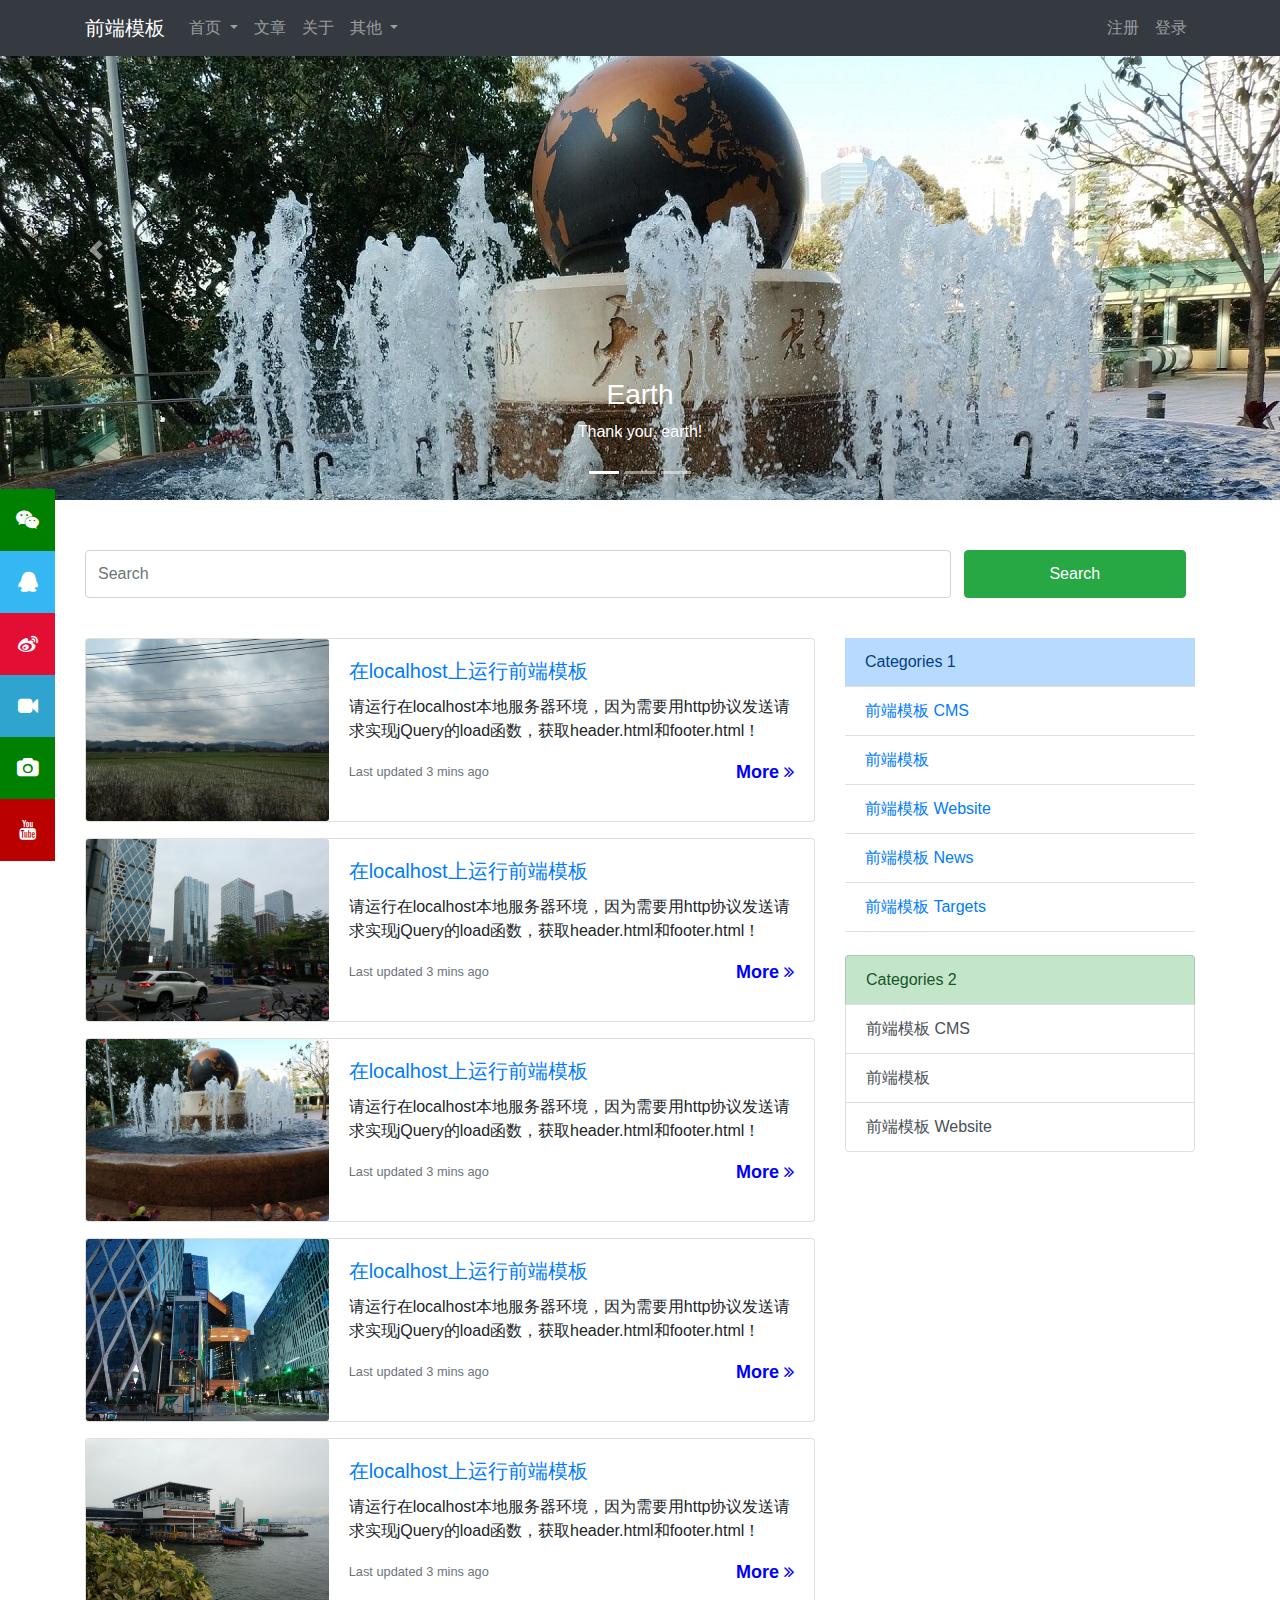
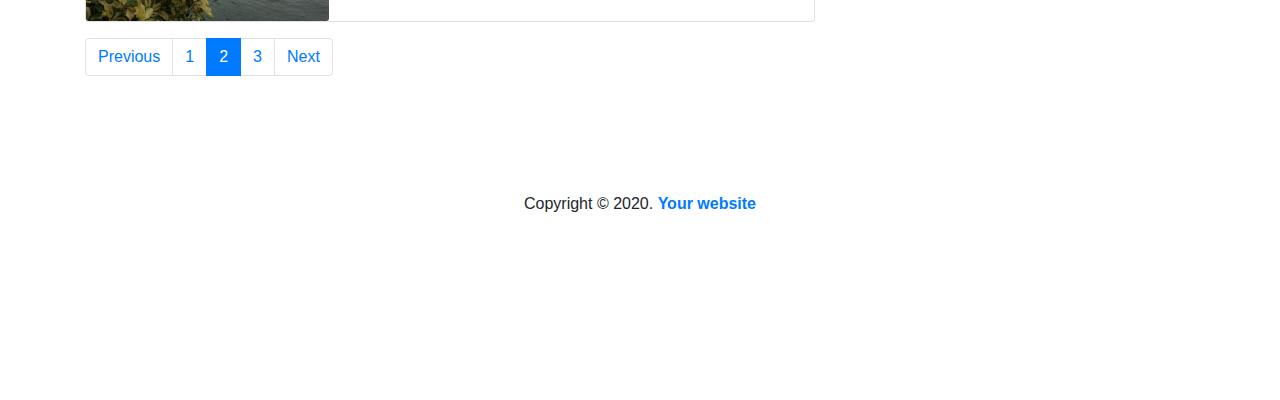
<file: index.html>
<!DOCTYPE html>
<html lang="en">
<head>
  <title>前端模板</title>
  <meta charset="utf-8">
  <meta name="viewport" content="width=device-width, initial-scale=1">
  <link rel="stylesheet" href="resources/css/bootstrap.css">
  <link rel="stylesheet" href="https://cdnjs.cloudflare.com/ajax/libs/font-awesome/4.7.0/css/font-awesome.min.css">
  <link rel="stylesheet" href="resources/css/style.css">
  <link rel="stylesheet" href="resources/css/style_icon.css">
  <script src="resources/js/jquery-3.5.1.js"></script>
  <script src="resources/js/popper.min.js"></script>
  <script src="resources/js/bootstrap.js"></script>
  <script src="resources/js/script.js"></script>
</head>
<body>

<div id="header"></div>

<section id="slider">
  <div id="slider1" class="carousel slide" data-ride="carousel">
    <ul class="carousel-indicators">
      <li data-target="#slider1" data-slide-to="0" class="active"></li>
      <li data-target="#slider1" data-slide-to="1"></li>
      <li data-target="#slider1" data-slide-to="2"></li>
    </ul>
    <div class="carousel-inner">
      <div class="carousel-item active">
        <img src="resources/images/image1.jpg" alt="Los Angeles" width="1100" height="500">
        <div class="carousel-caption">
          <h3>Earth</h3>
          <p>Thank you, earth!</p>
        </div>   
      </div>
      <div class="carousel-item">
        <img src="resources/images/image2.jpg" alt="Chicago" width="1100" height="500">
        <div class="carousel-caption">
          <h3>China</h3>
          <p>Thank you, China!</p>
        </div>   
      </div>
      <div class="carousel-item">
        <img src="resources/images/image3.jpg" alt="New York" width="1100" height="500">
        <div class="carousel-caption">
          <h3>Nature</h3>
          <p>Thank you, nature!</p>
        </div>   
      </div>
    </div>
    <a class="carousel-control-prev" href="#slider1" data-slide="prev">
      <span class="carousel-control-prev-icon"></span>
    </a>
    <a class="carousel-control-next" href="#slider1" data-slide="next">
      <span class="carousel-control-next-icon"></span>
    </a>
  </div>
</section>

<div class="space-box-50"></div>

<section id="post-list">
  <div class="container">
  
    <div class="row">
      <div class="col-lg-12">
        <form class="form-inline" action="#">
          <input class="form-control mr-sm-2 search_form_input search_main" type="text" placeholder="Search">
          <button class="btn btn-success search_main_submit" type="submit">Search</button>
        </form>
      </div>
    </div>

    <div class="space-box-40"></div>

    <div class="row">
      
      <!-- post-list start -->
      <div class="col-xs-12 col-sm-8 col-md-8">

        <div class="card mb-3">
          <div class="row no-gutters">
            <div class="col-md-4">
              <a href="pages/post.html"><img src="resources/images/image3.jpg" class="card-img" alt="..."></a>
            </div>
            <div class="col-md-8">
              <div class="card-body">
                <h5 class="card-title"><a href="pages/post.html">在localhost上运行前端模板</a></h5>
                <p class="card-text">请运行在localhost本地服务器环境，因为需要用http协议发送请求实现jQuery的load函数，获取header.html和footer.html！</p>
                <p class="card-text">
                  <small class="text-muted">Last updated 3 mins ago</small>
                  <a href="pages/post.html"><span class="post-more">More <i class="fa fa-angle-double-right"></i></span></a>
                </p>
              </div>
            </div>
          </div>
        </div>

        <div class="card mb-3">
          <div class="row no-gutters">
            <div class="col-md-4">
              <a href="pages/post.html"><img src="resources/images/image2.jpg" class="card-img" alt="..."></a>
            </div>
            <div class="col-md-8">
              <div class="card-body">
                <h5 class="card-title"><a href="pages/post.html">在localhost上运行前端模板</a></h5>
                <p class="card-text">请运行在localhost本地服务器环境，因为需要用http协议发送请求实现jQuery的load函数，获取header.html和footer.html！</p>
                <p class="card-text">
                  <small class="text-muted">Last updated 3 mins ago</small>
                  <a href="pages/post.html"><span class="post-more">More <i class="fa fa-angle-double-right"></i></span></a>
                </p>
              </div>
            </div>
          </div>
        </div>

        <div class="card mb-3">
          <div class="row no-gutters">
            <div class="col-md-4">
              <a href="pages/post.html"><img src="resources/images/image1.jpg" class="card-img" alt="..."></a>
            </div>
            <div class="col-md-8">
              <div class="card-body">
                <h5 class="card-title"><a href="pages/post.html">在localhost上运行前端模板</a></h5>
                <p class="card-text">请运行在localhost本地服务器环境，因为需要用http协议发送请求实现jQuery的load函数，获取header.html和footer.html！</p>
                <p class="card-text">
                  <small class="text-muted">Last updated 3 mins ago</small>
                  <a href="pages/post.html"><span class="post-more">More <i class="fa fa-angle-double-right"></i></span></a>
                </p>
              </div>
            </div>
          </div>
        </div>

        <div class="card mb-3">
          <div class="row no-gutters">
            <div class="col-md-4">
              <a href="pages/post.html"><img src="resources/images/image4.jpg" class="card-img" alt="..."></a>
            </div>
            <div class="col-md-8">
              <div class="card-body">
                <h5 class="card-title"><a href="pages/post.html">在localhost上运行前端模板</a></h5>
                <p class="card-text">请运行在localhost本地服务器环境，因为需要用http协议发送请求实现jQuery的load函数，获取header.html和footer.html！</p>
                <p class="card-text">
                  <small class="text-muted">Last updated 3 mins ago</small>
                  <a href="pages/post.html"><span class="post-more">More <i class="fa fa-angle-double-right"></i></span></a>
                </p>
              </div>
            </div>
          </div>
        </div>

        <div class="card mb-3">
          <div class="row no-gutters">
            <div class="col-md-4">
              <a href="pages/post.html"><img src="resources/images/image5.jpg" class="card-img" alt="..."></a>
            </div>
            <div class="col-md-8">
              <div class="card-body">
                <h5 class="card-title"><a href="pages/post.html">在localhost上运行前端模板</a></h5>
                <p class="card-text">请运行在localhost本地服务器环境，因为需要用http协议发送请求实现jQuery的load函数，获取header.html和footer.html！</p>
                <p class="card-text">
                  <small class="text-muted">Last updated 3 mins ago</small>
                  <a href="pages/post.html"><span class="post-more">More <i class="fa fa-angle-double-right"></i></span></a>
                </p>
              </div>
            </div>
          </div>
        </div>

        <div id="pagination">
          <ul class="pagination">
            <li class="page-item"><a class="page-link" href="#">Previous</a></li>
            <li class="page-item"><a class="page-link" href="#">1</a></li>
            <li class="page-item active"><a class="page-link" href="#">2</a></li>
            <li class="page-item"><a class="page-link" href="#">3</a></li>
            <li class="page-item"><a class="page-link" href="#">Next</a></li>
          </ul>
        </div>

      </div>
      <!-- post-list end -->
    
      <!-- sidebar start -->
      <div class="col-xs-12 col-sm-4 col-md-4">

        <ul class="list-group  list-group-flush">
          <li class="list-group-item list-group-item-primary">Categories 1</li>
          <li class="list-group-item"><a href="pages/post.html">前端模板 CMS</a></li>
          <li class="list-group-item"><a href="pages/post.html">前端模板</a></li>
          <li class="list-group-item"><a href="pages/post.html">前端模板 Website</a></li>
          <li class="list-group-item"><a href="pages/post.html">前端模板 News</a></li>
          <li class="list-group-item"><a href="pages/post.html">前端模板 Targets</a></li>
        </ul>

        <br/>

        <div class="list-group">
          <div class="list-group-item list-group-item-success">
            Categories 2
          </div>
          <a href="pages/post.html" class="list-group-item list-group-item-action">前端模板 CMS</a>
          <a href="pages/post.html" class="list-group-item list-group-item-action">前端模板</a>
          <a href="pages/post.html" class="list-group-item list-group-item-action">前端模板 Website</a>
        </div>

        <br/>

      </div>
      <!-- sidebar end -->

  </div>
</section>

<div id="footer"></div>

<div class="icon-bar">
  <a href="#" class="weixin"><i class="fa fa-weixin"></i></a>
  <a href="#" class="qq"><i class="fa fa-qq"></i></a> 
  <a href="#" class="weibo"><i class="fa fa-weibo"></i></a>
  <a href="#" class="video-camera"><i class="fa fa-video-camera"></i></a>
  <a href="#" class="camera"><i class="fa fa-camera"></i></a> 
  <a href="#" class="youtube"><i class="fa fa-youtube"></i></a>
</div>

</body>
</html>
</file>
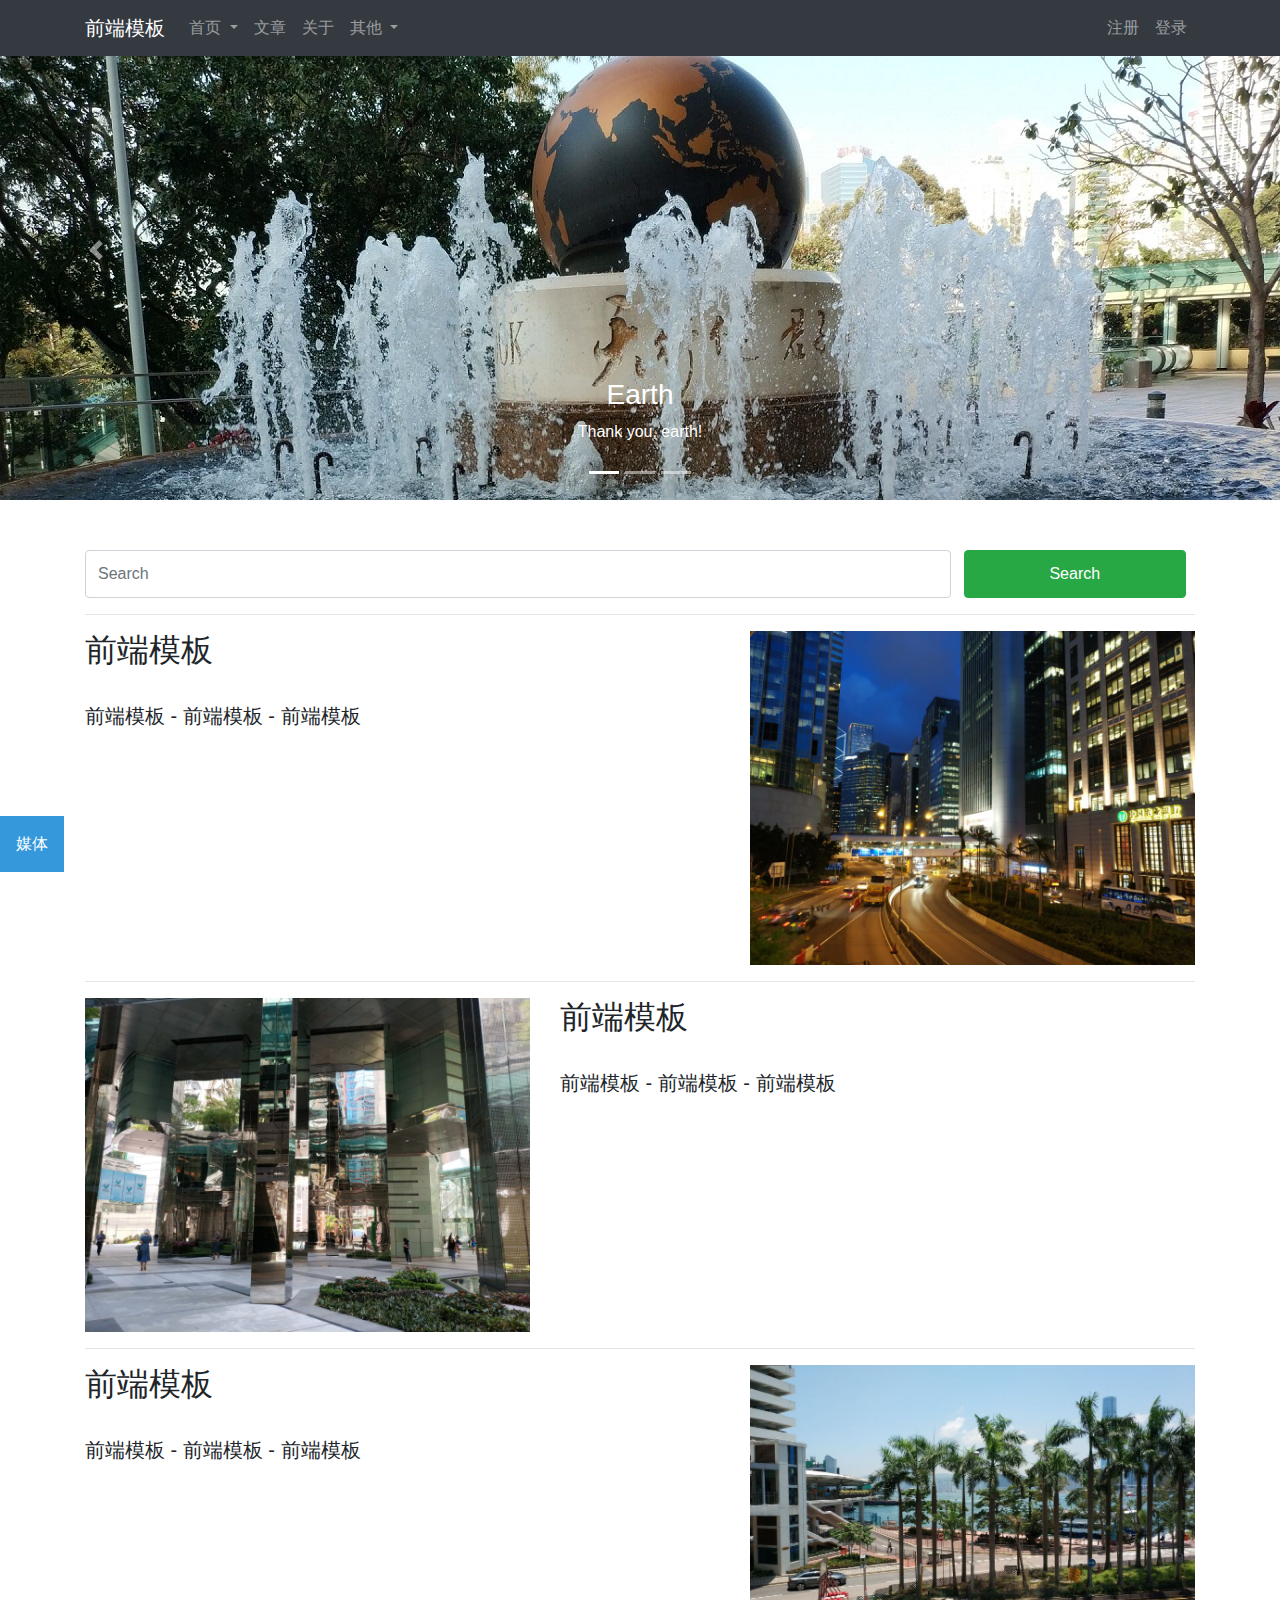
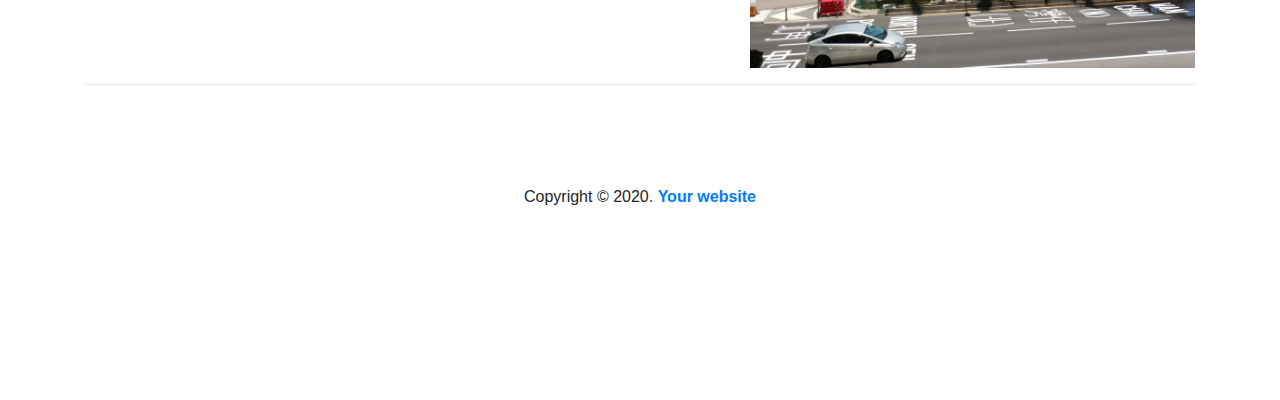
<file: index2.html>
<!DOCTYPE html>
<html lang="en">
<head>
  <title>前端模板</title>
  <meta charset="utf-8">
  <meta name="viewport" content="width=device-width, initial-scale=1">
  <link rel="stylesheet" href="resources/css/bootstrap.css">
  <link rel="stylesheet" href="https://cdnjs.cloudflare.com/ajax/libs/font-awesome/4.7.0/css/font-awesome.min.css">
  <link rel="stylesheet" href="resources/css/style.css">
  <link rel="stylesheet" href="resources/css/style_icon.css">
  <script src="resources/js/jquery-3.5.1.js"></script>
  <script src="resources/js/popper.min.js"></script>
  <script src="resources/js/bootstrap.js"></script>
  <script src="resources/js/script.js"></script>
</head>
<body>

<div id="header"></div>

<section id="slider">
  <div id="slider1" class="carousel slide" data-ride="carousel">
    <ul class="carousel-indicators">
      <li data-target="#slider1" data-slide-to="0" class="active"></li>
      <li data-target="#slider1" data-slide-to="1"></li>
      <li data-target="#slider1" data-slide-to="2"></li>
    </ul>
    <div class="carousel-inner">
      <div class="carousel-item active">
        <img src="resources/images/image1.jpg" alt="Los Angeles" width="1100" height="500">
        <div class="carousel-caption">
          <h3>Earth</h3>
          <p>Thank you, earth!</p>
        </div>   
      </div>
      <div class="carousel-item">
        <img src="resources/images/image2.jpg" alt="Chicago" width="1100" height="500">
        <div class="carousel-caption">
          <h3>China</h3>
          <p>Thank you, China!</p>
        </div>   
      </div>
      <div class="carousel-item">
        <img src="resources/images/image3.jpg" alt="New York" width="1100" height="500">
        <div class="carousel-caption">
          <h3>Nature</h3>
          <p>Thank you, nature!</p>
        </div>   
      </div>
    </div>
    <a class="carousel-control-prev" href="#slider1" data-slide="prev">
      <span class="carousel-control-prev-icon"></span>
    </a>
    <a class="carousel-control-next" href="#slider1" data-slide="next">
      <span class="carousel-control-next-icon"></span>
    </a>
  </div>
</section>

<div class="clearfix"></div>

<div class="space-box-50"></div>

<section id="post-list">
  <div class="container marketing">

      <div class="row">
        <div class="col-lg-12">
          <form class="form-inline" action="#">
            <input class="form-control mr-sm-2 search_form_input search_main" type="text" placeholder="Search">
            <button class="btn btn-success search_main_submit" type="submit">Search</button>
          </form>
        </div>
      </div>

      <hr class="featurette-divider">

      <div class="row featurette">
        <div class="col-md-7">
          <h2 class="featurette-heading">前端模板</h2><br/>
          <p class="lead">前端模板 - 前端模板 - 前端模板</p>
        </div>
        <div class="col-md-5">
          <a href=""><img src="resources/images/image6.jpg" width="100%"></a>
        </div>
      </div>

      <hr class="featurette-divider">

      <div class="row featurette">
        <div class="col-md-7 order-md-2">
          <h2 class="featurette-heading">前端模板</h2><br/>
          <p class="lead">前端模板 - 前端模板 - 前端模板</p>
        </div>
        <div class="col-md-5 order-md-1">
          <a href=""><img src="resources/images/image7.jpg" width="100%"></a>
        </div>
      </div>

      <hr class="featurette-divider">

      <div class="row featurette">
        <div class="col-md-7">
          <h2 class="featurette-heading">前端模板</h2><br/>
          <p class="lead">前端模板 - 前端模板 - 前端模板</p>
        </div>
        <div class="col-md-5">
          <a href=""><img src="resources/images/image8.jpg" width="100%"></a>
        </div>
      </div>

      <hr class="featurette-divider">

    </div>
</section>

<div id="footer"></div>

<div class="dropup">
  <button class="dropbtn">媒体</button>
  <div class="dropup-content">
    <a href="">联系方式：XXXXXX</a>
    <a href="">微信</a>
    <a href="">微博</a>
  </div>
</div>

</body>
</html>
</file>
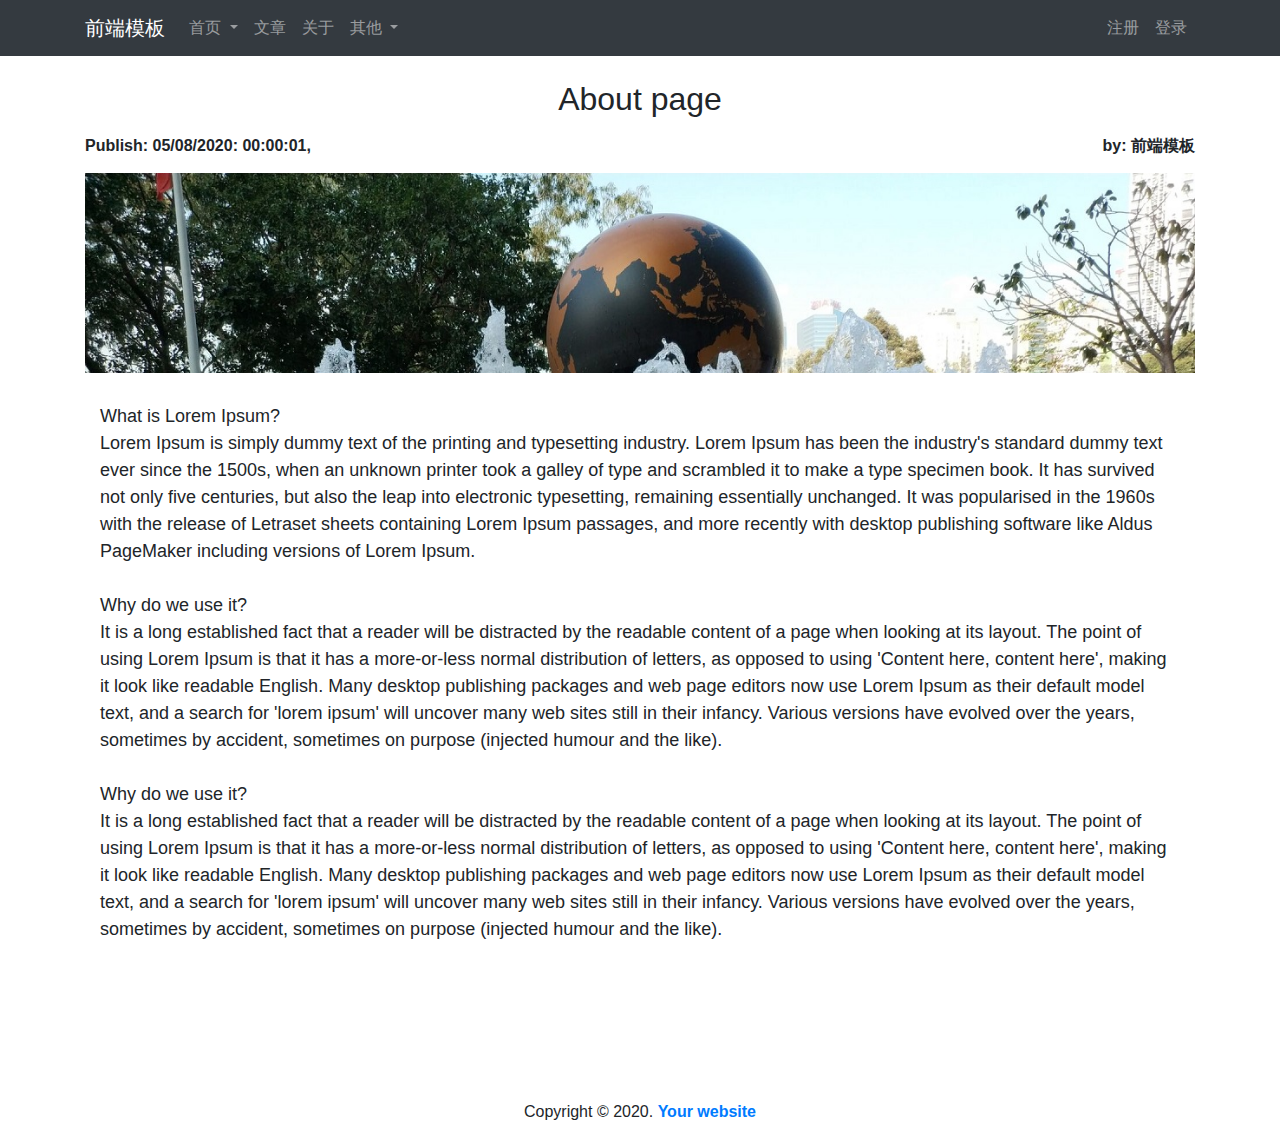
<file: pages/about.html>
<!DOCTYPE html>
<html lang="en">
<head>
  <title>前端模板</title>
  <meta charset="utf-8">
  <meta name="viewport" content="width=device-width, initial-scale=1">
  <link rel="stylesheet" href="../resources/css/bootstrap.css">
  <link rel="stylesheet" href="../resources/css/style.css">
  <link rel="stylesheet" href="../resources/css/font-awesome.min.css">
  <script src="../resources/js/jquery-3.5.1.js"></script>
  <script src="../resources/js/popper.min.js"></script>
  <script src="../resources/js/bootstrap.js"></script>
  <script src="../resources/js/page-script.js"></script>
</head>
<body>

<div id="header"></div>

<div class="space-box-50"></div>

<section id="about">
  <div class="container">
  
    <div class="row">
      
      <!-- about start -->
      <div class="col-xs-12 col-sm-12 col-md-12">

        <h2 class="page-title-page">About page</h2>
        
        <div class="page-content">

          <div class="page-header">
            <p>
              <b>
                <span class="left">Publish: 05/08/2020: 00:00:01,</span>
                <span class="right right-small">by: 前端模板</span>
              </b>
            </p>
          </div>

          <div class="clearfix"></div>

          <div class="page-img-box">
            <img src="../resources/images/image1.jpg" class="page-img-page" alt="Responsive image">
          </div>

          <div class="page-detail">
            <p>
              What is Lorem Ipsum?<br/>
              Lorem Ipsum is simply dummy text of the printing and typesetting industry. Lorem Ipsum has been the industry's standard dummy text ever since the 1500s, when an unknown printer took a galley of type and scrambled it to make a type specimen book. It has survived not only five centuries, but also the leap into electronic typesetting, remaining essentially unchanged. It was popularised in the 1960s with the release of Letraset sheets containing Lorem Ipsum passages, and more recently with desktop publishing software like Aldus PageMaker including versions of Lorem Ipsum.<br/><br/>

              Why do we use it?<br/>
              It is a long established fact that a reader will be distracted by the readable content of a page when looking at its layout. The point of using Lorem Ipsum is that it has a more-or-less normal distribution of letters, as opposed to using 'Content here, content here', making it look like readable English. Many desktop publishing packages and web page editors now use Lorem Ipsum as their default model text, and a search for 'lorem ipsum' will uncover many web sites still in their infancy. Various versions have evolved over the years, sometimes by accident, sometimes on purpose (injected humour and the like).<br/><br/>

              Why do we use it?<br/>
              It is a long established fact that a reader will be distracted by the readable content of a page when looking at its layout. The point of using Lorem Ipsum is that it has a more-or-less normal distribution of letters, as opposed to using 'Content here, content here', making it look like readable English. Many desktop publishing packages and web page editors now use Lorem Ipsum as their default model text, and a search for 'lorem ipsum' will uncover many web sites still in their infancy. Various versions have evolved over the years, sometimes by accident, sometimes on purpose (injected humour and the like).<br/><br/>

            </p>
          </div>

        </div>

      </div>
      <!-- about end -->

  </div>
</section>

<div id="footer"></div>

</body>
</html>
</file>
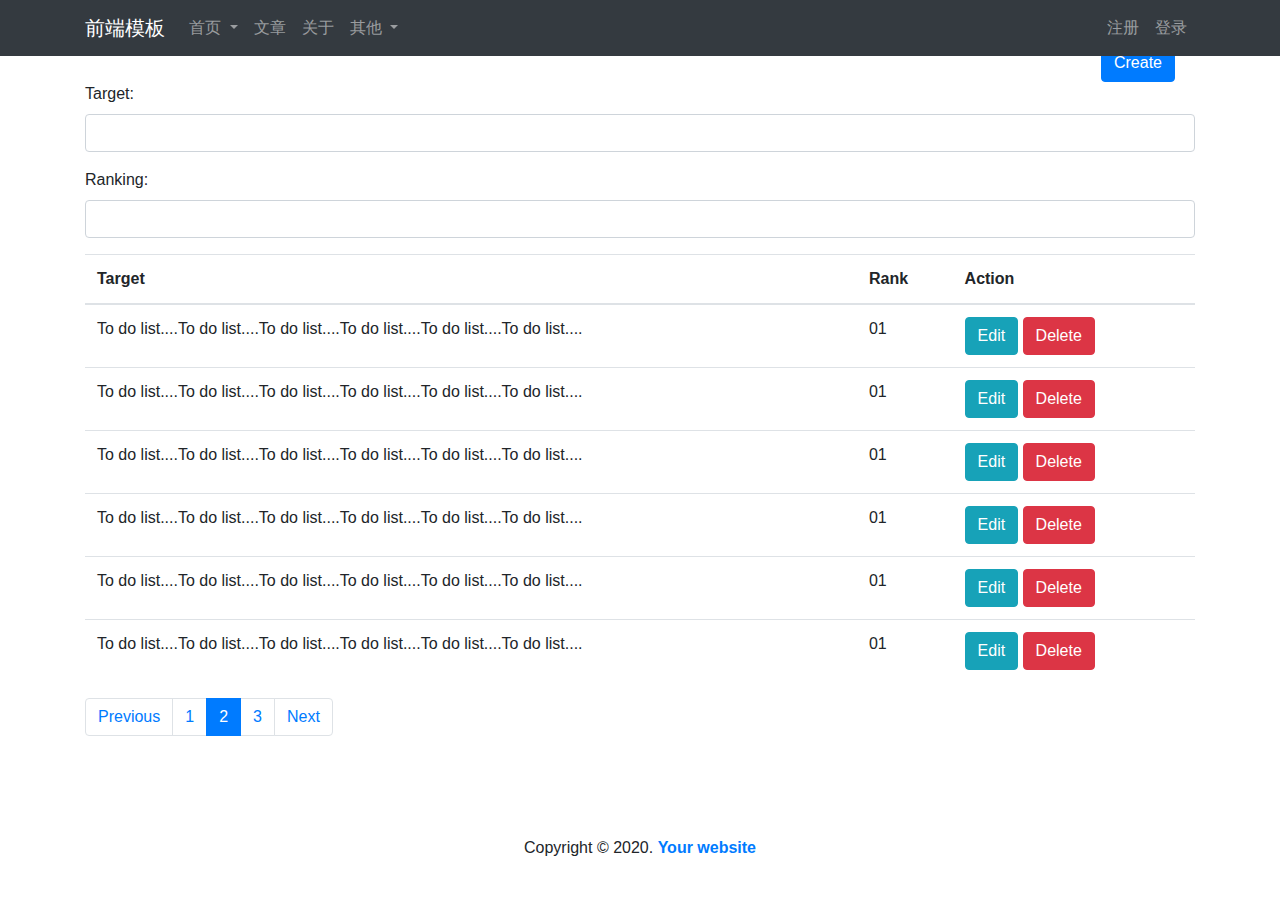
<file: pages/create.html>
<!DOCTYPE html>
<html lang="en">
<head>
  <title>前端模板</title>
  <meta charset="utf-8">
  <meta name="viewport" content="width=device-width, initial-scale=1">
  <link rel="stylesheet" href="../resources/css/bootstrap.css">
  <link rel="stylesheet" href="../resources/css/style.css">
  <link rel="stylesheet" href="../resources/css/font-awesome.min.css">
  <script src="../resources/js/jquery-3.5.1.js"></script>
  <script src="../resources/js/popper.min.js"></script>
  <script src="../resources/js/bootstrap.js"></script>
  <script src="../resources/js/page-script.js"></script>
</head>
<body>

<div id="header"></div>

<section id="create">
  
  <br/>
  <div class="container">

    <form action="#">
      
      <button type="submit" class="btn btn-primary right action_submit">Create</button>

      <div class="clearfix"></div>
      
      <div class="form-group">
        <label for="usr">Target:</label>
        <input type="text" class="form-control" id="usr" name="target">
      </div>
      <div class="form-group">
        <label for="pwd">Ranking:</label>
        <input type="number" class="form-control" id="pwd" name="ranking">
      </div>
      
    </form>
  
             
    <table class="table table-hover">
      <thead>
        <tr>
          <th>Target</th>
          <th>Rank</th>
          <th>Action</th>
        </tr>
      </thead>
      <tbody>
        <tr>
          <td>To do list....To do list....To do list....To do list....To do list....To do list....</td>
          <td>01</td>
          <td class="action_td">
              <a href="#"><button type="button" class="btn btn-info">Edit</button></a>
              <a href="#"><button type="button" class="btn btn-danger">Delete</button></a>
          </td>
        </tr>
        <tr>
          <td>To do list....To do list....To do list....To do list....To do list....To do list....</td>
          <td>01</td>
          <td class="action_td">
              <a href="#"><button type="button" class="btn btn-info">Edit</button></a>
              <a href="#"><button type="button" class="btn btn-danger">Delete</button></a>
          </td>
        </tr>
        <tr>
          <td>To do list....To do list....To do list....To do list....To do list....To do list....</td>
          <td>01</td>
          <td class="action_td">
              <a href="#"><button type="button" class="btn btn-info">Edit</button></a>
              <a href="#"><button type="button" class="btn btn-danger">Delete</button></a>
          </td>
        </tr>
        <tr>
          <td>To do list....To do list....To do list....To do list....To do list....To do list....</td>
          <td>01</td>
          <td class="action_td">
              <a href="#"><button type="button" class="btn btn-info">Edit</button></a>
              <a href="#"><button type="button" class="btn btn-danger">Delete</button></a>
          </td>
        </tr>
        <tr>
          <td>To do list....To do list....To do list....To do list....To do list....To do list....</td>
          <td>01</td>
          <td class="action_td">
              <a href="#"><button type="button" class="btn btn-info">Edit</button></a>
              <a href="#"><button type="button" class="btn btn-danger">Delete</button></a>
          </td>
        </tr>
        <tr>
          <td>To do list....To do list....To do list....To do list....To do list....To do list....</td>
          <td>01</td>
          <td class="action_td">
              <a href="#"><button type="button" class="btn btn-info">Edit</button></a>
              <a href="#"><button type="button" class="btn btn-danger">Delete</button></a>
          </td>
        </tr>
      </tbody>
    </table>

    <ul class="pagination">
      <li class="page-item"><a class="page-link" href="#">Previous</a></li>
      <li class="page-item"><a class="page-link" href="#">1</a></li>
      <li class="page-item active"><a class="page-link" href="#">2</a></li>
      <li class="page-item"><a class="page-link" href="#">3</a></li>
      <li class="page-item"><a class="page-link" href="#">Next</a></li>
    </ul>

  </div>
  
</section>

<div id="footer"></div>

</body>
</html>
</file>
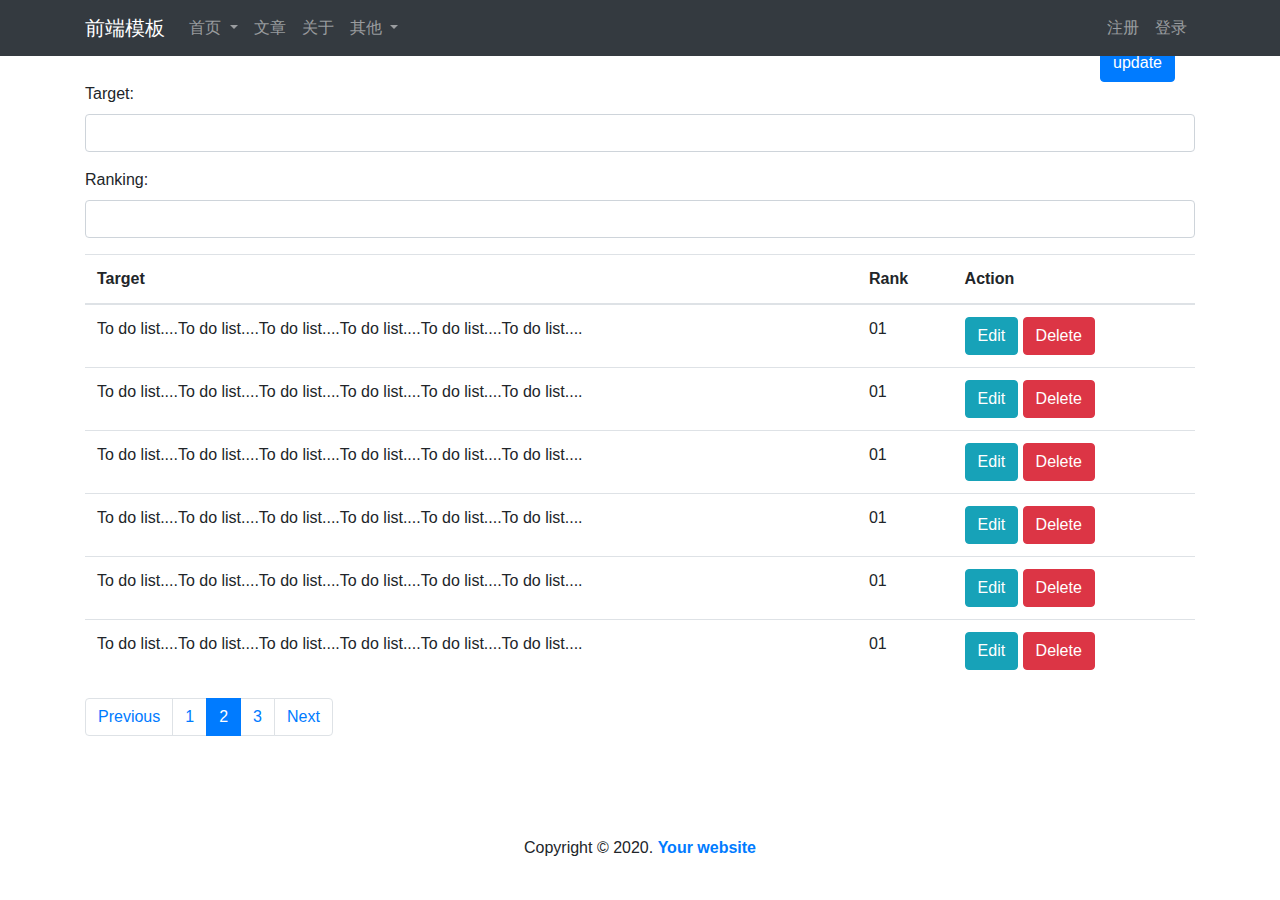
<file: pages/edit.html>
<!DOCTYPE html>
<html lang="en">
<head>
  <title>前端模板</title>
  <meta charset="utf-8">
  <meta name="viewport" content="width=device-width, initial-scale=1">
  <link rel="stylesheet" href="../resources/css/bootstrap.css">
  <link rel="stylesheet" href="../resources/css/style.css">
  <link rel="stylesheet" href="../resources/css/font-awesome.min.css">
  <script src="../resources/js/jquery-3.5.1.js"></script>
  <script src="../resources/js/popper.min.js"></script>
  <script src="../resources/js/bootstrap.js"></script>
  <script src="../resources/js/page-script.js"></script>
</head>
<body>

<div id="header"></div>

<section id="edit">

  <br/>
  <div class="container">

    <form action="#">
      
      <button type="submit" class="btn btn-primary right action_submit">update</button>

      <div class="clearfix"></div>
      
      <div class="form-group">
        <label for="usr">Target:</label>
        <input type="text" class="form-control" id="usr" name="target">
      </div>
      <div class="form-group">
        <label for="pwd">Ranking:</label>
        <input type="number" class="form-control" id="pwd" name="ranking">
      </div>
      
    </form>
  
             
    <table class="table table-hover">
      <thead>
        <tr>
          <th>Target</th>
          <th>Rank</th>
          <th>Action</th>
        </tr>
      </thead>
      <tbody>
        <tr>
          <td>To do list....To do list....To do list....To do list....To do list....To do list....</td>
          <td>01</td>
          <td class="action_td">
              <a href="#"><button type="button" class="btn btn-info">Edit</button></a>
              <a href="#"><button type="button" class="btn btn-danger">Delete</button></a>
          </td>
        </tr>
        <tr>
          <td>To do list....To do list....To do list....To do list....To do list....To do list....</td>
          <td>01</td>
          <td class="action_td">
              <a href="#"><button type="button" class="btn btn-info">Edit</button></a>
              <a href="#"><button type="button" class="btn btn-danger">Delete</button></a>
          </td>
        </tr>
        <tr>
          <td>To do list....To do list....To do list....To do list....To do list....To do list....</td>
          <td>01</td>
          <td class="action_td">
              <a href="#"><button type="button" class="btn btn-info">Edit</button></a>
              <a href="#"><button type="button" class="btn btn-danger">Delete</button></a>
          </td>
        </tr>
        <tr>
          <td>To do list....To do list....To do list....To do list....To do list....To do list....</td>
          <td>01</td>
          <td class="action_td">
              <a href="#"><button type="button" class="btn btn-info">Edit</button></a>
              <a href="#"><button type="button" class="btn btn-danger">Delete</button></a>
          </td>
        </tr>
        <tr>
          <td>To do list....To do list....To do list....To do list....To do list....To do list....</td>
          <td>01</td>
          <td class="action_td">
              <a href="#"><button type="button" class="btn btn-info">Edit</button></a>
              <a href="#"><button type="button" class="btn btn-danger">Delete</button></a>
          </td>
        </tr>
        <tr>
          <td>To do list....To do list....To do list....To do list....To do list....To do list....</td>
          <td>01</td>
          <td class="action_td">
              <a href="#"><button type="button" class="btn btn-info">Edit</button></a>
              <a href="#"><button type="button" class="btn btn-danger">Delete</button></a>
          </td>
        </tr>
      </tbody>
    </table>

    <ul class="pagination">
      <li class="page-item"><a class="page-link" href="#">Previous</a></li>
      <li class="page-item"><a class="page-link" href="#">1</a></li>
      <li class="page-item active"><a class="page-link" href="#">2</a></li>
      <li class="page-item"><a class="page-link" href="#">3</a></li>
      <li class="page-item"><a class="page-link" href="#">Next</a></li>
    </ul>

  </div>
  
</section>

<div id="footer"></div>

</body>
</html>
</file>
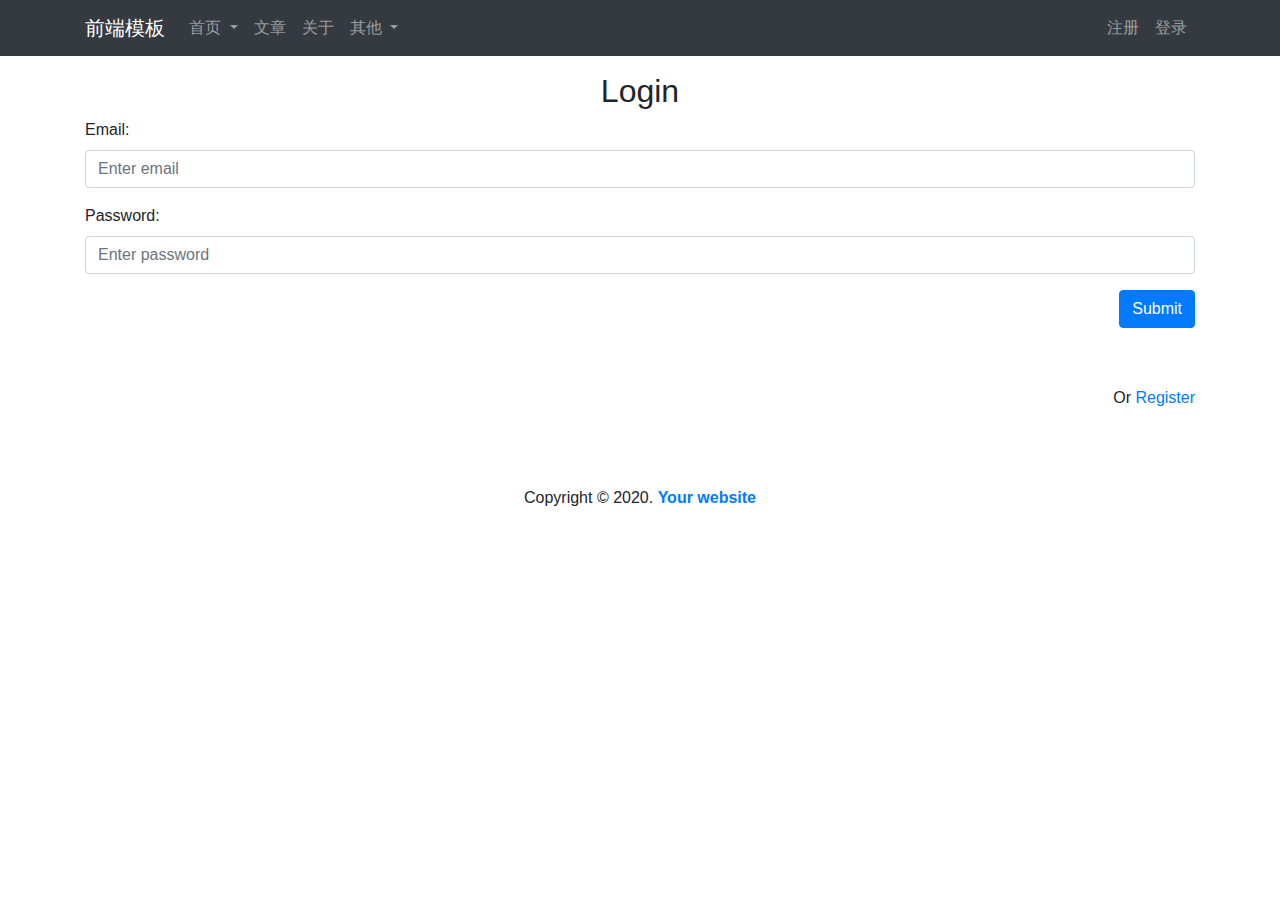
<file: pages/login.html>
<!DOCTYPE html>
<html lang="en">
<head>
  <title>前端模板</title>
  <meta charset="utf-8">
  <meta name="viewport" content="width=device-width, initial-scale=1">
  <link rel="stylesheet" href="../resources/css/bootstrap.css">
  <link rel="stylesheet" href="../resources/css/style.css">
  <link rel="stylesheet" href="../resources/css/font-awesome.min.css">
  <script src="../resources/js/jquery-3.5.1.js"></script>
  <script src="../resources/js/popper.min.js"></script>
  <script src="../resources/js/bootstrap.js"></script>
  <script src="../resources/js/page-script.js"></script>
</head>
<body>

<div id="header"></div>

<section id="login">

  <div class="container">
    <br/><br/><br/>
    <center><h2>Login</h2></center>

    <form action="#" method="POST">
      <div class="form-group">
        <label for="email">Email:</label>
        <input type="email" class="form-control" id="email" placeholder="Enter email" name="email">
      </div>
      <div class="form-group">
        <label for="pwd">Password:</label>
        <input type="password" class="form-control" id="pwd" placeholder="Enter password" name="password">
      </div>
      
      <button type="submit" class="btn btn-primary right">Submit</button>
      <br/><br/><br/><br/>
      <span class="right">Or <a href="./register.html">Register</a></span>
    </form>

  </div>

</section>

<div id="footer"></div>

</body>
</html>
</file>
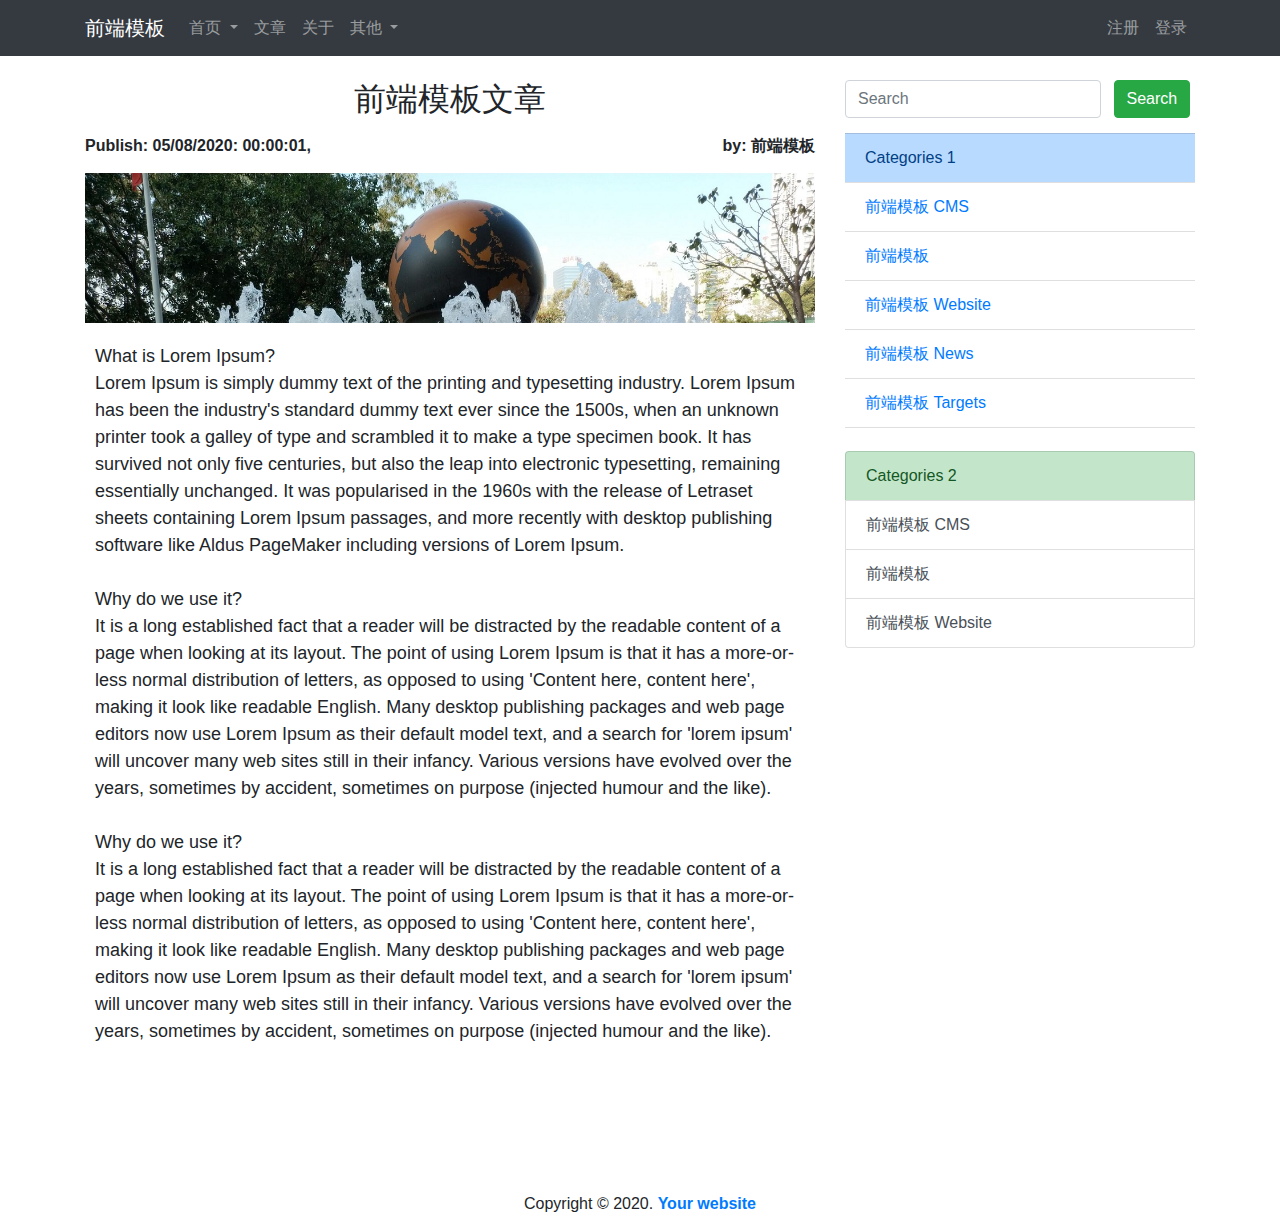
<file: pages/post.html>
<!DOCTYPE html>
<html lang="en">
<head>
  <title>前端模板</title>
  <meta charset="utf-8">
  <meta name="viewport" content="width=device-width, initial-scale=1">
  <link rel="stylesheet" href="../resources/css/bootstrap.css">
  <link rel="stylesheet" href="../resources/css/style.css">
  <link rel="stylesheet" href="../resources/css/font-awesome.min.css">
  <script src="../resources/js/jquery-3.5.1.js"></script>
  <script src="../resources/js/popper.min.js"></script>
  <script src="../resources/js/bootstrap.js"></script>
  <script src="../resources/js/page-script.js"></script>
</head>
<body>

<div id="header"></div>

<div class="space-box-50"></div>

<section id="post-list">

  <div class="container">
  
    <div class="row">
      
      <!-- post-list start -->
      <div class="col-xs-12 col-sm-8 col-md-8">

        <h2 class="post-title-page">前端模板文章</h2>
        
        <div class="post-content">

          <div class="post-header">
            <p>
              <b>
                <span class="left">Publish: 05/08/2020: 00:00:01,</span>
                <span class="right right-small">by: 前端模板</span>
              </b>
            </p>
          </div>

          <div class="clearfix"></div>

          <div class="post-img-box">
            <img src="../resources/images/image1.jpg" class="post-img-page" alt="Responsive image">
          </div>

          <div class="post-detail">
            <p>
              What is Lorem Ipsum?<br/>
              Lorem Ipsum is simply dummy text of the printing and typesetting industry. Lorem Ipsum has been the industry's standard dummy text ever since the 1500s, when an unknown printer took a galley of type and scrambled it to make a type specimen book. It has survived not only five centuries, but also the leap into electronic typesetting, remaining essentially unchanged. It was popularised in the 1960s with the release of Letraset sheets containing Lorem Ipsum passages, and more recently with desktop publishing software like Aldus PageMaker including versions of Lorem Ipsum.<br/><br/>

              Why do we use it?<br/>
              It is a long established fact that a reader will be distracted by the readable content of a page when looking at its layout. The point of using Lorem Ipsum is that it has a more-or-less normal distribution of letters, as opposed to using 'Content here, content here', making it look like readable English. Many desktop publishing packages and web page editors now use Lorem Ipsum as their default model text, and a search for 'lorem ipsum' will uncover many web sites still in their infancy. Various versions have evolved over the years, sometimes by accident, sometimes on purpose (injected humour and the like).<br/><br/>

              Why do we use it?<br/>
              It is a long established fact that a reader will be distracted by the readable content of a page when looking at its layout. The point of using Lorem Ipsum is that it has a more-or-less normal distribution of letters, as opposed to using 'Content here, content here', making it look like readable English. Many desktop publishing packages and web page editors now use Lorem Ipsum as their default model text, and a search for 'lorem ipsum' will uncover many web sites still in their infancy. Various versions have evolved over the years, sometimes by accident, sometimes on purpose (injected humour and the like).<br/><br/>

            </p>
          </div>

        </div>

      </div>
      <!-- post-list end -->
    
      <!-- sidebar start -->
      <div class="sidebar col-xs-12 col-sm-4 col-md-4">

        <div class="row">
          <div class="col-lg-12">
            <form class="form-inline form-inline-sidebar" action="#">
              <input class="form-control mr-sm-2 search_form_input search_sdiebar" type="text" placeholder="Search">
              <button class="btn btn-success search_sdiebar_submit" type="submit">Search</button>
            </form>
          </div>
        </div>

        <ul class="list-group  list-group-flush">
          <li class="list-group-item list-group-item-primary">Categories 1</li>
          <li class="list-group-item"><a href="./post.html">前端模板 CMS</a></li>
          <li class="list-group-item"><a href="./post.html">前端模板</a></li>
          <li class="list-group-item"><a href="./post.html">前端模板 Website</a></li>
          <li class="list-group-item"><a href="./post.html">前端模板 News</a></li>
          <li class="list-group-item"><a href="./post.html">前端模板 Targets</a></li>
        </ul>

        <br/>

        <div class="list-group">
          <div class="list-group-item list-group-item-success">
            Categories 2
          </div>
          <a href="./post.html" class="list-group-item list-group-item-action">前端模板 CMS</a>
          <a href="./post.html" class="list-group-item list-group-item-action">前端模板</a>
          <a href="./post.html" class="list-group-item list-group-item-action">前端模板 Website</a>
        </div>

        <br/>

      </div>
      <!-- sidebar end -->

  </div>
</section>

<div id="footer"></div>

</body>
</html>
</file>
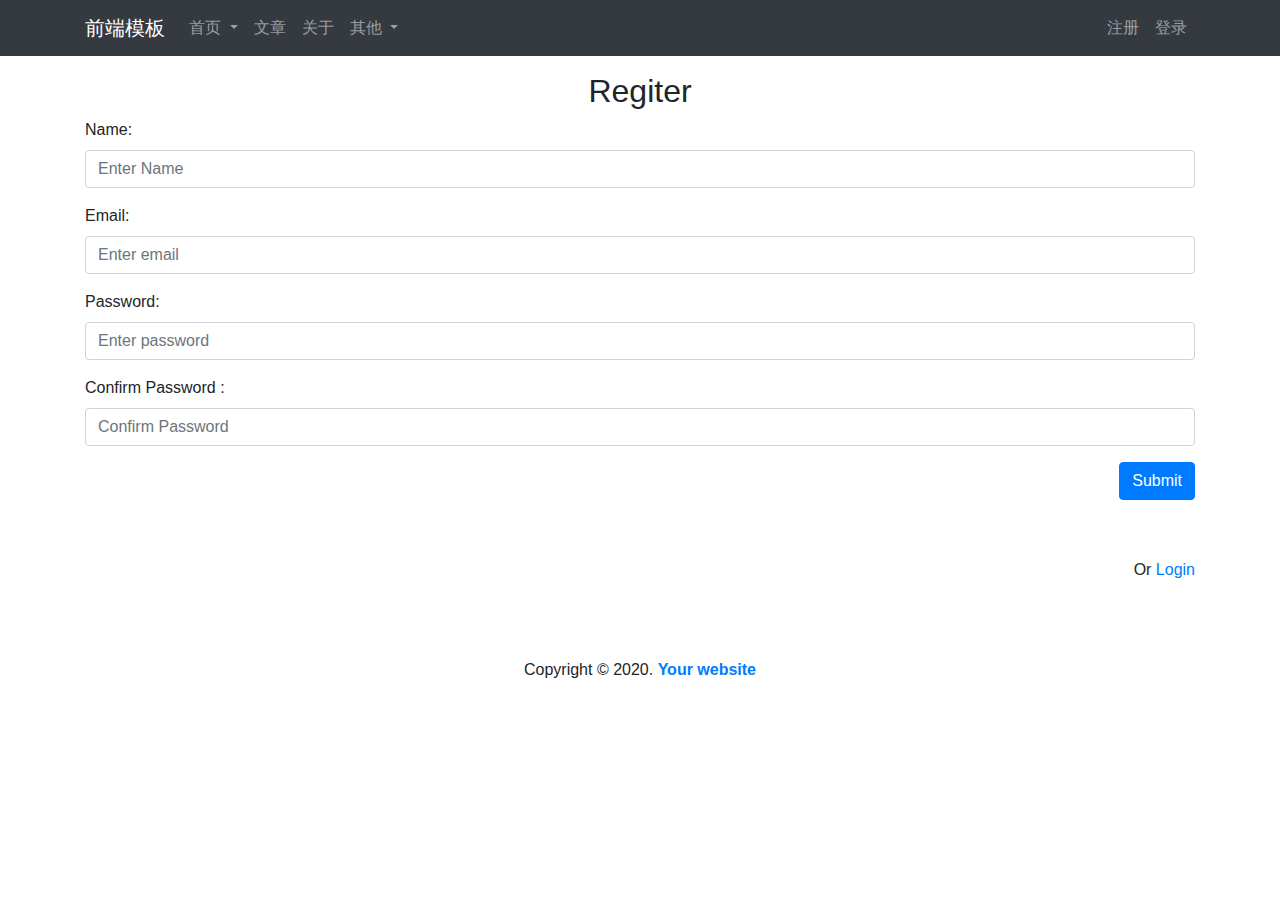
<file: pages/register.html>
<!DOCTYPE html>
<html lang="en">
<head>
  <title>前端模板</title>
  <meta charset="utf-8">
  <meta name="viewport" content="width=device-width, initial-scale=1">
  <link rel="stylesheet" href="../resources/css/bootstrap.css">
  <link rel="stylesheet" href="../resources/css/style.css">
  <link rel="stylesheet" href="../resources/css/font-awesome.min.css">
  <script src="../resources/js/jquery-3.5.1.js"></script>
  <script src="../resources/js/popper.min.js"></script>
  <script src="../resources/js/bootstrap.js"></script>
  <script src="../resources/js/page-script.js"></script>
</head>
<body>

<div id="header"></div>

<section id="register">
  <div class="container">
    
    <br/><br/><br/>
    <center><h2>Regiter</h2></center>
    
    <form action="#" method="POST">
      <div class="form-group">
        <label for="email">Name:</label>
        <input type="text" class="form-control" id="email" placeholder="Enter Name" name="name">
      </div>
      <div class="form-group">
        <label for="email">Email:</label>
        <input type="email" class="form-control" id="email" placeholder="Enter email" name="email">
      </div>
      <div class="form-group">
        <label for="pwd">Password:</label>
        <input type="password" class="form-control" id="pwd" placeholder="Enter password" name="password">
      </div>
       <div class="form-group">
        <label for="pwd">Confirm Password :</label>
        <input type="password" class="form-control" id="pwd" placeholder="Confirm Password " name="password_confirmation">
      </div>
      
      <button type="submit" class="btn btn-primary right">Submit</button>
      <br/><br/><br/><br/>
      <span class="right">Or <a href="./login.html">Login</a></span>
    </form>

  </div>
</section>

<div id="footer"></div>

</body>
</html>
</file>
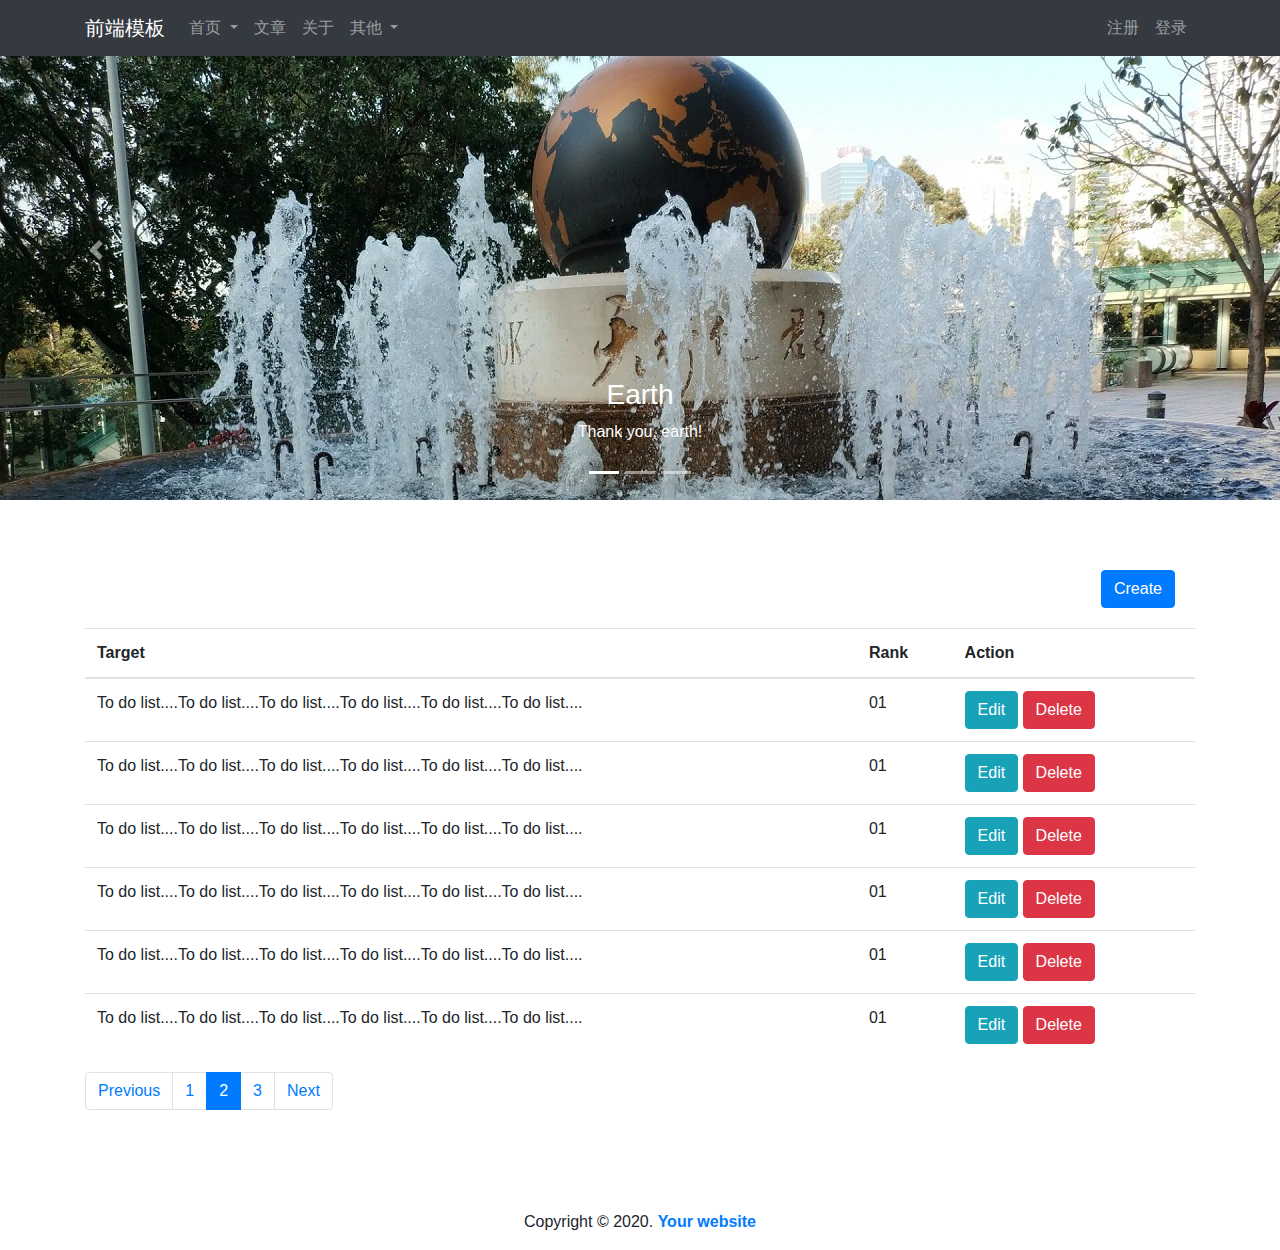
<file: pages/table.html>
<!DOCTYPE html>
<html lang="en">
<head>
  <title>前端模板</title>
  <meta charset="utf-8">
  <meta name="viewport" content="width=device-width, initial-scale=1">
  <link rel="stylesheet" href="../resources/css/bootstrap.css">
  <link rel="stylesheet" href="../resources/css/style.css">
  <link rel="stylesheet" href="../resources/css/font-awesome.min.css">
  <script src="../resources/js/jquery-3.5.1.js"></script>
  <script src="../resources/js/popper.min.js"></script>
  <script src="../resources/js/bootstrap.js"></script>
  <script src="../resources/js/page-script.js"></script>
</head>
<body>

<div id="header"></div>

<section id="slider">
  <div id="slider1" class="carousel slide" data-ride="carousel">
    <ul class="carousel-indicators">
      <li data-target="#slider1" data-slide-to="0" class="active"></li>
      <li data-target="#slider1" data-slide-to="1"></li>
      <li data-target="#slider1" data-slide-to="2"></li>
    </ul>
    <div class="carousel-inner">
      <div class="carousel-item active">
        <img src="../resources/images/image1.jpg" alt="Los Angeles" width="1100" height="500">
        <div class="carousel-caption">
          <h3>Earth</h3>
          <p>Thank you, earth!</p>
        </div>   
      </div>
      <div class="carousel-item">
        <img src="../resources/images/image2.jpg" alt="Chicago" width="1100" height="500">
        <div class="carousel-caption">
          <h3>China</h3>
          <p>Thank you, China!</p>
        </div>   
      </div>
      <div class="carousel-item">
        <img src="../resources/images/image3.jpg" alt="New York" width="1100" height="500">
        <div class="carousel-caption">
          <h3>Nature</h3>
          <p>Thank you, nature!</p>
        </div>   
      </div>
    </div>
    <a class="carousel-control-prev" href="#slider1" data-slide="prev">
      <span class="carousel-control-prev-icon"></span>
    </a>
    <a class="carousel-control-next" href="#slider1" data-slide="next">
      <span class="carousel-control-next-icon"></span>
    </a>
  </div>
</section>

<div class="space-box-50"></div>

<section id="table">
  <div class="container">
  
    <a href="#"><button type="button" class="btn btn-primary right action_create">Create</button></a>
               
    <table class="table table-hover">
      <thead>
        <tr>
          <th>Target</th>
          <th>Rank</th>
          <th>Action</th>
        </tr>
      </thead>
      <tbody>
        <tr>
          <td>To do list....To do list....To do list....To do list....To do list....To do list....</td>
          <td>01</td>
          <td class="action_td">
              <a href="#"><button type="button" class="btn btn-info">Edit</button></a>
              <a href="#"><button type="button" class="btn btn-danger">Delete</button></a>
          </td>
        </tr>
        <tr>
          <td>To do list....To do list....To do list....To do list....To do list....To do list....</td>
          <td>01</td>
          <td class="action_td">
              <a href="#"><button type="button" class="btn btn-info">Edit</button></a>
              <a href="#"><button type="button" class="btn btn-danger">Delete</button></a>
          </td>
        </tr>
        <tr>
          <td>To do list....To do list....To do list....To do list....To do list....To do list....</td>
          <td>01</td>
          <td class="action_td">
              <a href="#"><button type="button" class="btn btn-info">Edit</button></a>
              <a href="#"><button type="button" class="btn btn-danger">Delete</button></a>
          </td>
        </tr>
        <tr>
          <td>To do list....To do list....To do list....To do list....To do list....To do list....</td>
          <td>01</td>
          <td class="action_td">
              <a href="#"><button type="button" class="btn btn-info">Edit</button></a>
              <a href="#"><button type="button" class="btn btn-danger">Delete</button></a>
          </td>
        </tr>
        <tr>
          <td>To do list....To do list....To do list....To do list....To do list....To do list....</td>
          <td>01</td>
          <td class="action_td">
              <a href="#"><button type="button" class="btn btn-info">Edit</button></a>
              <a href="#"><button type="button" class="btn btn-danger">Delete</button></a>
          </td>
        </tr>
        <tr>
          <td>To do list....To do list....To do list....To do list....To do list....To do list....</td>
          <td>01</td>
          <td class="action_td">
              <a href="#"><button type="button" class="btn btn-info">Edit</button></a>
              <a href="#"><button type="button" class="btn btn-danger">Delete</button></a>
          </td>
        </tr>
      </tbody>
    </table>
    
    <div id="pagination">
      <ul class="pagination">
        <li class="page-item"><a class="page-link" href="#">Previous</a></li>
        <li class="page-item"><a class="page-link" href="#">1</a></li>
        <li class="page-item active"><a class="page-link" href="#">2</a></li>
        <li class="page-item"><a class="page-link" href="#">3</a></li>
        <li class="page-item"><a class="page-link" href="#">Next</a></li>
      </ul>
    </div>

  </div>
</section>

<div id="footer"></div>

</body>
</html>
</file>
<file: resources/css/style.css>
/* Computer/tablet screen, default screen (greater than or equal to 768px) */
@media (min-width: 768px) {
    /*table create edit page start*/
    .action_create {
        margin: 20px;
    }

    .action_submit {
        margin: 20px 20px 0 20px;
    }
    /*table create edit page end*/

    /*search start*/
    .search_main {
        height: 48px;
        width: 78% !important;
    }

    .search_main_submit {
        height: 48px;
        width: 20%;
        margin-left: 5px;
    }

    .search_sdiebar_submit {
      margin-left: 5px;
    }
    /*search end*/
    
}

/* Phone screen (less than or equal to 767px) */
@media (max-width: 768px) { 

    .right-small {
        float: left;
    }

    /* nav start */
    .search_form_input {
        width: 68%;
    }
    /* nav end */

    /*search start*/
    .search_main {
        height: 48px;
        width: 75% !important;
    }

    .search_main_submit {
        height: 48px;
        width: 23%;
        margin-left: 5px;
    }

    .search_sdiebar_submit {
      margin-left: 8px;
    }
    /*search end*/
}   

.margin-top-10 { margin-top: 10px; }
.margin-top-20 { margin-top: 20px; }
.margin-top-30 { margin-top: 30px; }
.margin-top-40 { margin-top: 40px; }
.margin-top-50 { margin-top: 50px; }
.margin-top-60 { margin-top: 60px; }
.margin-top-70 { margin-top: 70px; }
.margin-top-80 { margin-top: 80px; }
.margin-top-90 { margin-top: 90px; }
.margin-top-100 { margin-top: 100px; }
.margin-top-120 { margin-top: 120px; }
.margin-top-150 { margin-top: 150px; }
.margin-top-200 { margin-top: 200px; }

.margin-bottom-10 { margin-bottom: 10px; }
.margin-bottom-20 { margin-bottom: 20px; }
.margin-bottom-30 { margin-bottom: 30px; }
.margin-bottom-40 { margin-bottom: 40px; }
.margin-bottom-50 { margin-bottom: 50px; }
.margin-bottom-60 { margin-bottom: 60px; }
.margin-bottom-70 { margin-bottom: 70px; }
.margin-bottom-80 { margin-bottom: 80px; }
.margin-bottom-90 { margin-bottom: 90px; }
.margin-bottom-100 { margin-bottom: 100px; }
.margin-bottom-120 { margin-bottom: 120px; }
.margin-bottom-150 { margin-bottom: 150px; }
.margin-bottom-200 { margin-bottom: 200px; }

.margin-left-10 { margin-left: 10px; }
.margin-left-20 { margin-left: 20px; }
.margin-left-30 { margin-left: 30px; }
.margin-left-40 { margin-left: 40px; }
.margin-left-50 { margin-left: 50px; }
.margin-left-60 { margin-left: 60px; }
.margin-left-70 { margin-left: 70px; }
.margin-left-80 { margin-left: 80px; }
.margin-left-90 { margin-left: 90px; }
.margin-left-100 { margin-left: 100px; }
.margin-left-120 { margin-left: 120px; }
.margin-left-150 { margin-left: 150px; }
.margin-left-200 { margin-left: 200px; }

.space-box-10 { margin: 10px 0; }
.space-box-20 { margin: 20px 0; }
.space-box-30 { margin: 30px 0; }
.space-box-40 { margin: 40px 0; }
.space-box-50 { margin: 50px 0; }
.space-box-60 { margin: 60px 0; }
.space-box-70 { margin: 70px 0; }
.space-box-80 { margin: 80px 0; }
.space-box-90 { margin: 90px 0; }
.space-box-100 { margin: 100px 0; }
.space-box-120 { margin: 120px 0; }
.space-box-150 { margin: 150px 0; }
.space-box-200 { margin: 200px 0; }

/*menu start*/
.menuitem {
  position: relative; 
}

.menuitem .submenu {
  position: absolute;
  top: 100%;
  left: 0;
  z-index: 1000;
  display: none;
  float: left;
  min-width: 10rem;
  width: 100%;
  padding: 0.5rem 0;
  margin: 0.125rem 0 0;
  font-size: 1rem;
  color: #212529;
  text-align: left;
  list-style: none;
  background-color: #fff;
  background-clip: padding-box;
  border: 1px solid rgba(0, 0, 0, 0.15);
  border-radius: 0.25rem;
}

.menuitem:hover .submenu {
  display: block;
}

li.li-item {
    padding: 5px 20px;
}
/*menu end*/

.left {
    float: left;
}
.right {
    float: right;
}

/*index start*/
.carousel-inner img {
    width: 100%;
    height: 100%;
}
  
.carousel-item {
    max-height: 500px;
}

span.post-more {
    font-weight: bold;
    float: right;
    color: blue;
    font-size: 18px;
}
/*index end*/

/*post page start*/
h2.post-title-page {
    text-align: center;
    margin-top: 30px;
}

.sidebar {
    margin-top: 30px;
}

.post-img-box {
    height: 150px;
    overflow: hidden;
}

img.post-img-page {
    width: 100%;
}

.post-header {
    margin-top: 10px;
}

.post-img-box {
    margin-top: 15px;
}

.post-detail {
    margin: 20px 10px;
    font-size: 18px;
}

/*post page end*/

/*page page start*/
h2.page-title-page {
    text-align: center;
    margin-top: 30px;
}

.page-img-box {
    height: 200px;
    overflow: hidden;
}

img.page-img-page {
    width: 100%;
}

.page-header {
    margin-top: 10px;
}

.page-img-box {
    margin-top: 15px;
}

.page-detail {
    margin: 30px 15px;
    font-size: 18px;
}

/*page page end*/

/*table create edit page start*/
.action_td {
    min-width: 160px;
}

.action_create {
    margin-bottom: 20px;
}
/*table create edit page end*/

/*search start*/
.form-inline-sidebar {
    margin-bottom: 15px;
}

.search_sdiebar {
    width: 73% !important;
}
/*search end*/
</file>
<file: resources/css/style_icon.css>
/*icon Dropup start*/
.dropbtn {
  background-color: #3498DB;
  color: white;
  padding: 16px;
  font-size: 16px;
  border: none;
}

.dropup {
  position: fixed;
  bottom: 0%;
  -webkit-transform: translateY(-50%);
  -ms-transform: translateY(-50%);
  transform: translateY(-50%);
  display: inline-block;
}

.dropup-content {
  display: none;
  position: absolute;
  background-color: #f1f1f1;
  min-width: 160px;
  bottom: 50px;
  z-index: 1;
}

.dropup-content a {
  color: black;
  padding: 12px 16px;
  text-decoration: none;
  display: block;
}

.dropup-content a:hover {background-color: #ccc}

.dropup:hover .dropup-content {
  display: block;
}

.dropup:hover .dropbtn {
  background-color: #2980B9;
}
/*icon Dropup end*/

/*icon Social Bar start*/
body {margin:0;height:2000px;}

.icon-bar {
  position: fixed;
  top: 75%;
  -webkit-transform: translateY(-50%);
  -ms-transform: translateY(-50%);
  transform: translateY(-50%);
}

.icon-bar a {
  display: block;
  text-align: center;
  padding: 16px;
  transition: all 0.3s ease;
  color: white;
  font-size: 20px;
}

.icon-bar a:hover {
  background-color: #000;
}

.weixin {
  background: green;
  color: white;
}

.qq {
  background: #34B7F3;
  color: white;
}

.camera {
  background: green;
  color: white;
}

.weibo {
  background: #E30E34;
  color: white;
}

.video-camera {
  background: #2FA4CF;
  color: white;
}

.youtube {
  background: #bb0000;
  color: white;
}

.content {
  margin-left: 75px;
  font-size: 30px;
}
/*icon Social Bar start*/
</file>
